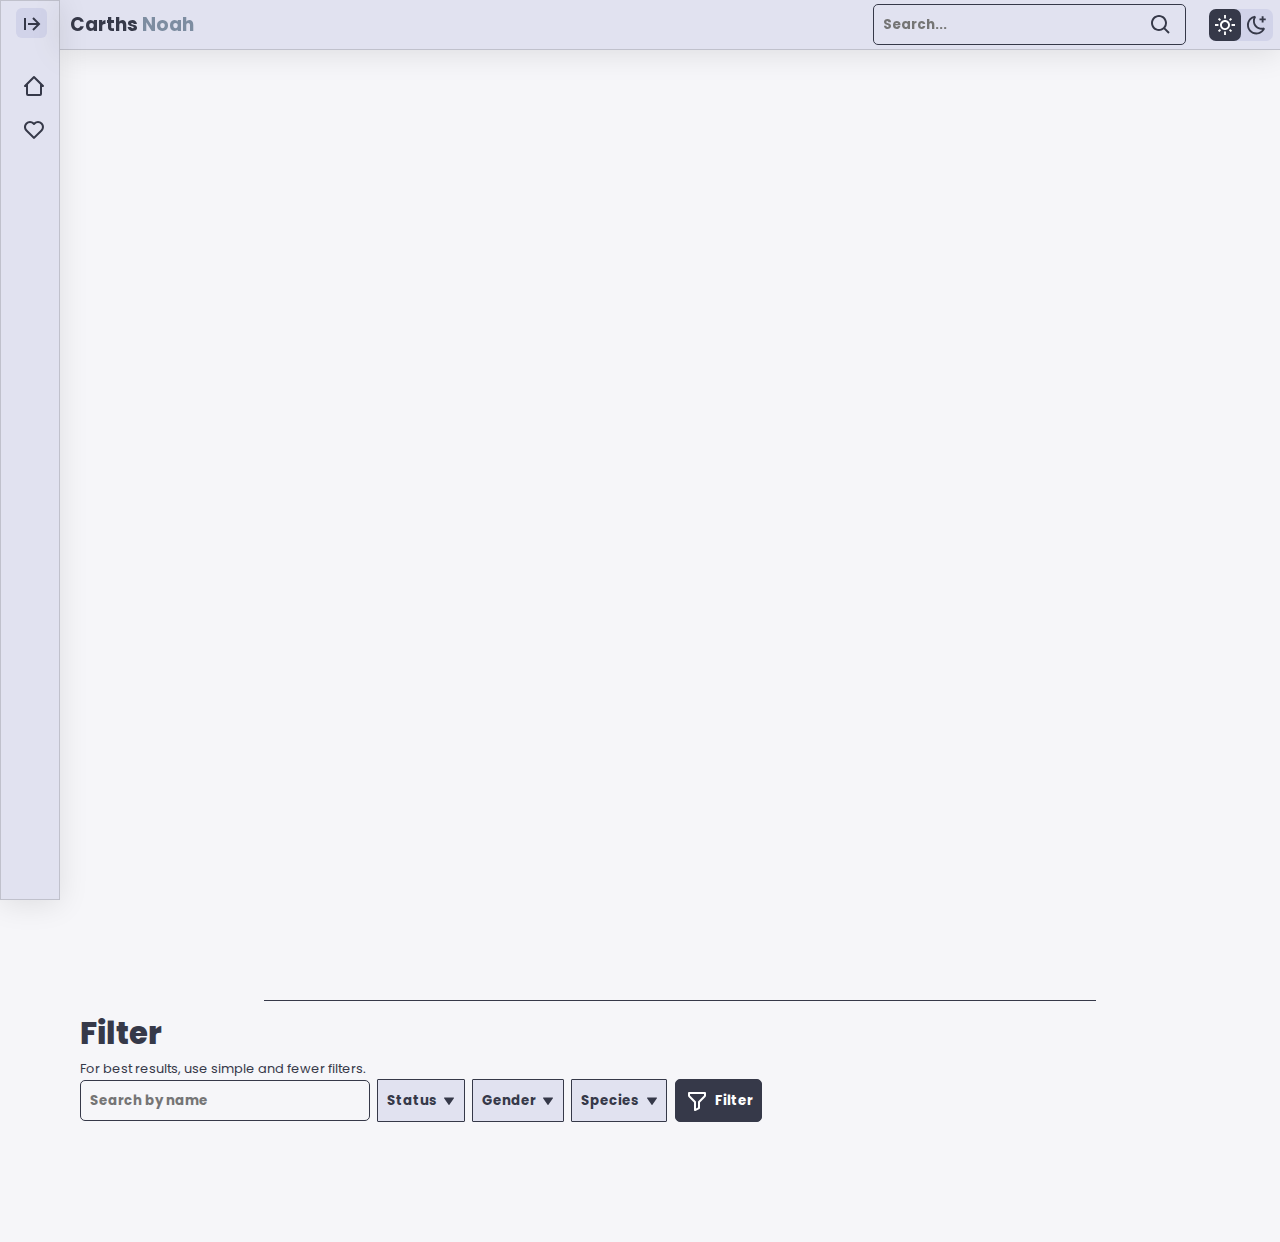
<file: index.html>
<!DOCTYPE html>
<html lang="en">
<head>
    <meta charset="UTF-8">
    <meta name="viewport" content="width=device-width, initial-scale=1.0">
    <title>Carths Noah</title>
    <link rel="stylesheet" href="styles/general.css">
    <link rel="stylesheet" href="styles/shared/header.css">
    <link rel="stylesheet" href="styles/shared/nav.css">
    <link rel="stylesheet" href="styles/shared/responsive.css">
    <link rel="stylesheet" href="styles/index/randomSection.css">
    <link rel="stylesheet" href="styles/index/main.css">
    <link rel="stylesheet" href="styles/index/paginationNav.css">
    <link rel="stylesheet" href="styles/index/filterSection.css">
    <link rel="shortcut icon" href="favicon/noah-favicon.ico" type="image/x-icon">
</head>
<body>
    <nav id="nav"></nav>
    <header id="header"></header>
    <section id="randomSection"></section>
    <div class="border-container"><div></div></div>
    <section id="filterSection" >
    </section>
    <main id="charactersListing">
        <div id="charactersCountContainer"></div>
        <div class="error-message-container"></div>
        <div class="characters-grid" id="charactersGrid"></div>
    </main>
    <nav id="paginationNav"></nav>
    <div class="show-nav-container">
        <button id="showNav">
            <svg xmlns="http://www.w3.org/2000/svg" width="24" height="24" viewBox="0 0 24 24" ><path d="M12 10c-1.1 0-2 .9-2 2s.9 2 2 2 2-.9 2-2-.9-2-2-2zm0-6c-1.1 0-2 .9-2 2s.9 2 2 2 2-.9 2-2-.9-2-2-2zm0 12c-1.1 0-2 .9-2 2s.9 2 2 2 2-.9 2-2-.9-2-2-2z"></path></svg>
        </button>
    </div>
    <script type="module" src="scripts/index.js"></script>
</body>
</html>
</file>
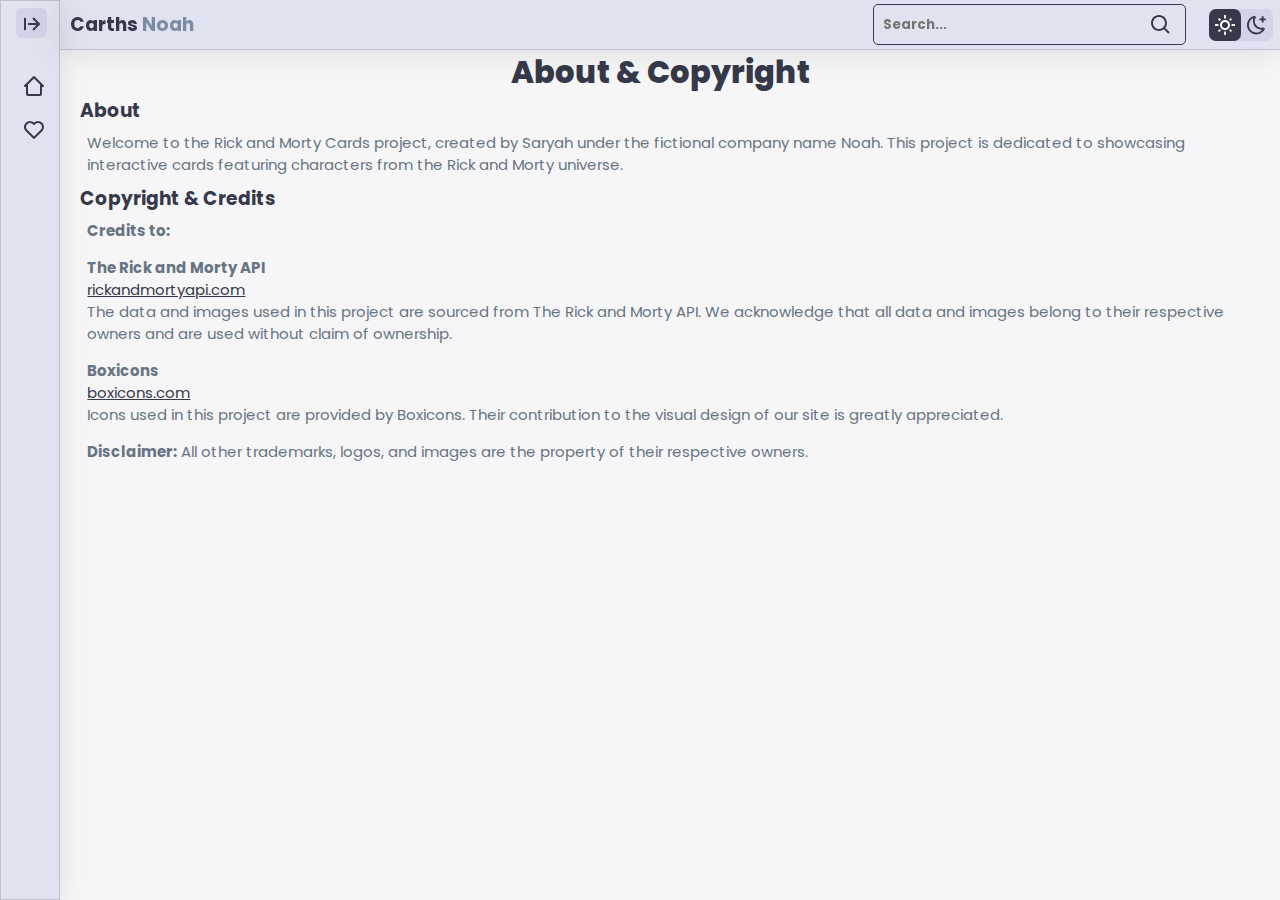
<file: about.html>
<!DOCTYPE html>
<html lang="en">
<head>
    <meta charset="UTF-8">
    <meta name="viewport" content="width=device-width, initial-scale=1.0">
    <title>About & Copyright</title>
    <link rel="stylesheet" href="styles/general.css">
    <link rel="stylesheet" href="styles/shared/header.css">
    <link rel="stylesheet" href="styles/shared/nav.css">
    <link rel="stylesheet" href="styles/shared/responsive.css">
    <link rel="stylesheet" href="styles/about/main.css">
    <link rel="shortcut icon" href="favicon/noah-favicon.ico" type="image/x-icon">
</head>
<body>
    <nav id="nav"></nav>
    <header id="header"></header>
    <div class="about-container">
        <h1>About & Copyright</h1>
        
        <section class="about">
            <h2>About</h2>
            <p>Welcome to the Rick and Morty Cards project, created by Saryah under the fictional company name Noah. This project is dedicated to showcasing interactive cards featuring characters from the Rick and Morty universe.</p>
        </section>
        
        <section class="credits">
            <h2>Copyright & Credits</h2>
            <p><strong>Credits to:</strong></p>
            <p><strong>The Rick and Morty API</strong><br>
            <a href="https://rickandmortyapi.com/" target="_blank">rickandmortyapi.com</a><br>
            The data and images used in this project are sourced from The Rick and Morty API. We acknowledge that all data and images belong to their respective owners and are used without claim of ownership.</p>
            
            <p><strong>Boxicons</strong><br>
            <a href="https://boxicons.com/" target="_blank">boxicons.com</a><br>
            Icons used in this project are provided by Boxicons. Their contribution to the visual design of our site is greatly appreciated.</p>
            
            <p><strong>Disclaimer:</strong> All other trademarks, logos, and images are the property of their respective owners.</p>
        </section>
    </div>
    <div class="show-nav-container">
        <button id="showNav">
            <svg xmlns="http://www.w3.org/2000/svg" width="24" height="24" viewBox="0 0 24 24" ><path d="M12 10c-1.1 0-2 .9-2 2s.9 2 2 2 2-.9 2-2-.9-2-2-2zm0-6c-1.1 0-2 .9-2 2s.9 2 2 2 2-.9 2-2-.9-2-2-2zm0 12c-1.1 0-2 .9-2 2s.9 2 2 2 2-.9 2-2-.9-2-2-2z"></path></svg>
        </button>
    </div>
    <script type="module" src="scripts/about.js"></script>
</body>
</html>
</file>
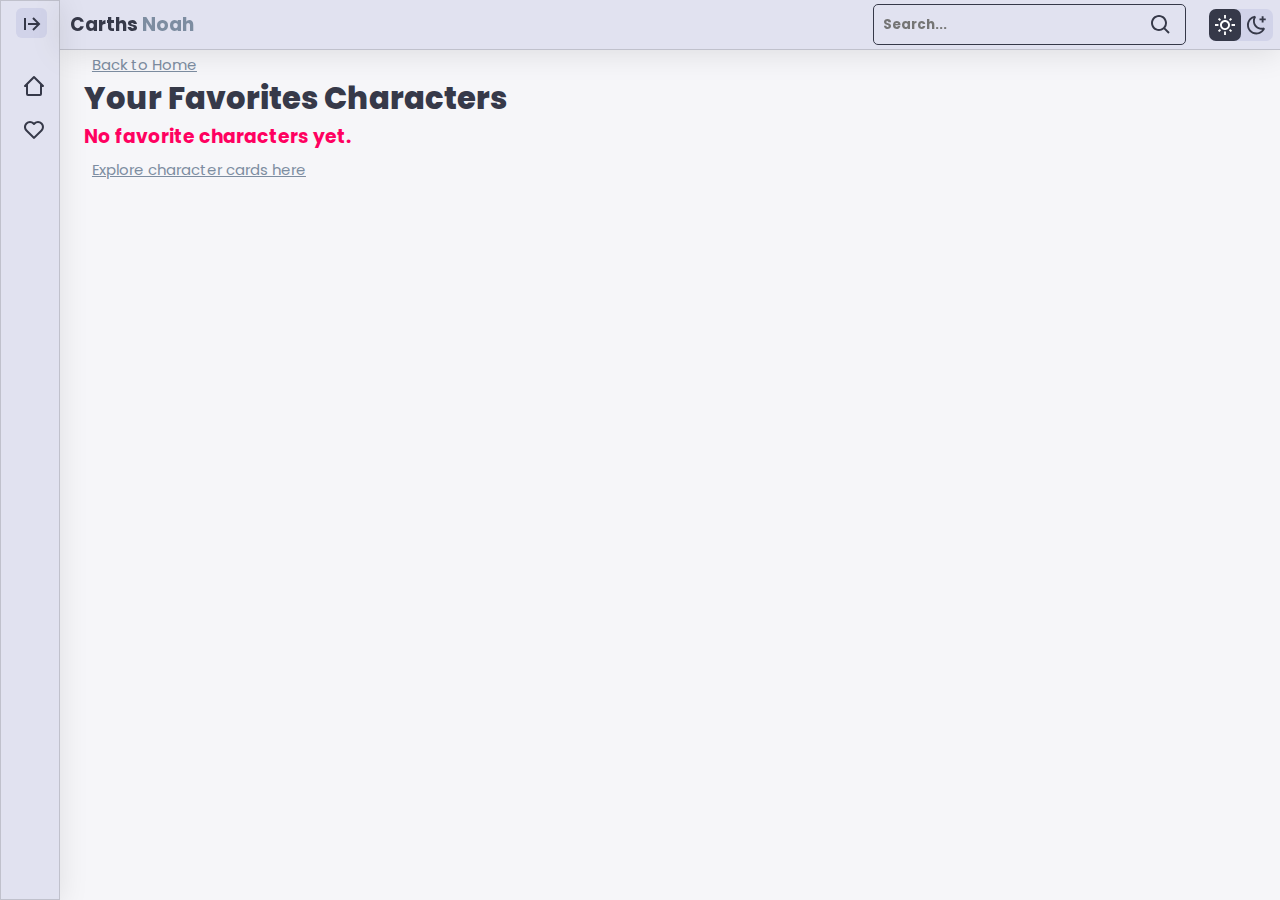
<file: favorites.html>
<!DOCTYPE html>
<html lang="en">
<head>
    <meta charset="UTF-8">
    <meta name="viewport" content="width=device-width, initial-scale=1.0">
    <title>Favorites Carths</title>
    <link rel="stylesheet" href="styles/general.css">
    <link rel="stylesheet" href="styles/shared/header.css">
    <link rel="stylesheet" href="styles/shared/nav.css">
    <link rel="stylesheet" href="styles/shared/responsive.css">
    <link rel="stylesheet" href="styles/favorites/main.css">
    <link rel="shortcut icon" href="favicon/noah-favicon.ico" type="image/x-icon">
</head>
<body>
    <nav id="nav"></nav>
    <header id="header"></header>
    </section>
    <main id="fav-characters-list">
        <a href="index.html">Back to Home</a>
        <h1>Your Favorites Characters</h1>
        <div class="empty-fav-card-container"></div>
        <div class="characters-grid js-characters-grid"></div>
    </main>
    <div class="show-nav-container">
        <button id="showNav">
            <svg xmlns="http://www.w3.org/2000/svg" width="24" height="24" viewBox="0 0 24 24" ><path d="M12 10c-1.1 0-2 .9-2 2s.9 2 2 2 2-.9 2-2-.9-2-2-2zm0-6c-1.1 0-2 .9-2 2s.9 2 2 2 2-.9 2-2-.9-2-2-2zm0 12c-1.1 0-2 .9-2 2s.9 2 2 2 2-.9 2-2-.9-2-2-2z"></path></svg>
        </button>
    </div>
    <script type="module" src="scripts/favorites.js"></script>
</body>
</html>
</file>
<file: styles/general.css>
@import url('https://fonts.googleapis.com/css2?family=Poppins:ital,wght@0,100;0,200;0,300;0,400;0,500;0,600;0,700;0,800;0,900;1,100;1,200;1,300;1,400;1,500;1,600;1,700;1,800;1,900&display=swap');
@import url('https://fonts.googleapis.com/css2?family=Karla:ital,wght@0,200..800;1,200..800&display=swap');
:root{
    --color-primary: var(--color-dark);
    --color-danger: #FF0060;
    --color-success: #25c974;
    --color-warning: #F7D060;
    --color-white: #fff;
    --color-info-dark: #7d8da1;
    --color-dark: #363949;
    --color-light: #848bc82e;
    --color-dark-variant: #677483;
    --color-background: #f6f6f9;
    --card-border-radius: 2rem;
    --border-radius-1: 0.4rem;
    --border-radius-2: 1.2rem;
    --color-gradient: linear-gradient(90deg, #eee, #f9f9f9, #eee);

    --card-padding: 1.8rem;
    --padding-1: 1.2rem;
    --box-shadow: 0 2rem 3rem var(--color-light);
    --font-family: "Poppins", sans-serif;
}

.dark-mode-variables{
    --color-background: #181a1e;
    --color-white: #202528;
    --color-dark: #edeffd;
    --color-dark-variant: #a3bdcc;
    --color-light: rgba(0, 0, 0, 0.4);
    --color-gradient: linear-gradient(to right, #656871 0%, #888b94 20%, #656871 40%, #656871 100%);
    --box-shadow: 0 2rem 3rem var(--color-light);
}

*{
    margin: 0;
    padding: 0;
    outline: 0;
    border: 0;
    text-decoration: none;
    box-sizing: border-box;
    scroll-behavior: smooth;
}

html{
    font-size: 17px;
}

body{
    padding:50px 40px 2em 80px;
    font-family: 'Poppins', sans-serif;
    font-size: 0.88rem;
    overflow-x: hidden;
    color: var(--color-dark);
    background-color: var(--color-background);
    transition: color 0.3s ease;
}
svg,i {
    color: var(--color-dark);
    fill: var(--color-dark);
}

a{
    color: var(--color-dark);
    transition: opacity 0.3s ease;
}
a:hover {
    opacity: 0.8;
}
li {
    list-style: none;
}
img{
    display: block;
    width: 100%;
    height: 100%;
    object-fit: contain;
}

h1{
    font-weight: 800;
    font-size: 1.8rem;
}

h2{
    font-weight: 700;
    font-size: 1.1rem;
}

h3{
    font-weight: 500;
    font-size: 0.87rem;
}

small{
    font-size: 0.76rem;
}

p{
    color: var(--color-dark-variant);
}
.limit-text-to-1-lines {
    display: -webkit-box;
    -webkit-line-clamp: 1;
    -webkit-box-orient: vertical;
    overflow: hidden;
}
b{
    color: var(--color-dark);
}
input, select, button {
    font-family: inherit;
}
button {
    color: var(--color-dark);
    font-weight: bold;
    border: 1px solid var(--color-primary);
    border-radius: 1px;
    background: var(--color-light);
    padding: 0.5rem;
    cursor: pointer;
    transition: opacity 300ms ease;
}
button:hover {
    opacity: 0.7;
}
.border-container {
    display: flex;
    justify-content: center;
    align-items: center;
    padding:50px 40px 10px 80px;
}
.border-container div {
    height: 1px;
    background-color: var(--color-primary);
    width: 80%;
}

.color-unkown {
    fill: var(--color-info-dark);
}
.color-alive {
    fill: var(--color-success);
}
.color-dead {
    fill: var(--color-danger);
}
::-webkit-scrollbar{
    width: 7px;
}
::-webkit-scrollbar-track{
    background-color: var(--color-white);
    border-radius: 20px;
}
::-webkit-scrollbar-thumb{
    background-color: var(--color-light);
    border-radius: 20px;
}
</file>
<file: styles/shared/header.css>
header {
    position: fixed;
    top: 0;
    right: 0;
    left: 60px;
    height: 50px;
    display: flex;
    justify-content: space-between;
    align-items: center;
    padding: .5em;
    background: var(--color-light);
    box-shadow: 0 4px 30px rgba(0, 0, 0, 0.1);
    backdrop-filter: blur(4px);
    border-bottom: 1px solid rgba(0, 0, 0, 0.15);
    z-index: 99;
}
.brand-name {
    flex-shrink: 0;
    padding: 0.2em;
}
.brand-name span {
    color: var(--color-info-dark);
}
.header-right-side {
    display: flex;
    align-items: center;
    justify-content: space-between;
    gap: 1.5em;
    width: 400px;
}
.query-container {
    position: relative;
    display: flex;
    justify-content: center;
    align-items: center;
    flex-grow: 1;
}
.query-container input {
    padding: 0.7em 3em 0.7em 0.7em;
    border: 1px solid var(--color-primary);
    border-radius: 5px;
    width: 100%;
    background-color: transparent;
    font-weight: bold;
    color: inherit;
    }
.query-container input:focus {
    outline: 2px solid var(--color-primary);
}
.query-container button {
    background-color: transparent;
    border: none;
    cursor: pointer;
    position: absolute;
    right: 5px;
    display: flex;
    justify-content: center;
    align-items: center;
}

.toggle-theme-container {
    display: flex;
    justify-content: center;
    align-items: center;
    border-radius: 7px;
    background-color: var(--color-light);
    transition: all 0.25s ease-in-out;
    cursor: pointer;
}
.toggle-theme-container svg{
    fill: var(--color-dark);
    border-radius: 7px;
    padding: 6px;
}
.toggle-theme-container .isToggle {
    fill:  white;
    background-color: var(--color-primary);
}
nav button {
    background-color: transparent;
}
</file>
<file: styles/shared/nav.css>
#nav {
    position: fixed;
    left: 0;
    width: 60px;
    bottom: 0;
    top: 0;
    display: flex;
    flex-direction: column;
    justify-content: space-between;
    padding: 0.5em 0.5em 0.5em 1em;
    z-index: 100;
    background: var(--color-light);
    box-shadow: 0 4px 30px rgba(0, 0, 0, 0.1);
    backdrop-filter: blur(4px);
    -webkit-backdrop-filter: blur(4px); /* Safari */
    -moz-backdrop-filter: blur(4px); /* Firefox */
    -o-backdrop-filter: blur(4px); /* Opera */
    -ms-backdrop-filter: blur(4px); /* Internet Explorer */
    border: 1px solid rgba(0, 0, 0, 0.15);
    transition: width 0.3s ease;
}
#nav.isToggled {
    width: 250px;
}
#nav.isToggled .nav-toggle-button svg{
    transform: rotate(0deg)
}
#nav.isToggled .toggle-container{
    justify-content: flex-end;
}
#nav.isToggled .link-description{
    pointer-events: auto;
    opacity:1;
}
#nav.isToggled footer {
    display: flex;
    opacity: 1;
}
.toggle-container {
    display: flex;
    justify-content: flex-start;
    transition: justify-content 0.3s ease;
}
.nav-toggle-button {
    display: flex;
    justify-content: center;
    align-content: center;
    cursor: pointer;
    background: var(--color-light);
    border: 1px solid transparent;
    border-radius: 6px;
    height: 30px;
    padding: 0.2em;
    margin-bottom: 30px;
}

.nav-toggle-button svg {
    transform: rotate(180deg);
    transition: transform 0.5s ease;
}
.nav-toggle-button:hover {
    border: 1px solid var(--color-primary);
}

.up-side ul {
    display: flex;
    flex-direction: column;
    row-gap: 0.5em;
}

.up-side li {
    display: flex;
    align-items: center;
    column-gap: 0.8em;
    padding: 0.4em;
    height: 36px;
}

.up-side li:hover {
    border: 1px solid var(--color-primary);
    background-color: var(--color-light);
    border-radius: 5px;
}
.up-side li:hover svg {
    transition: all 0.25s ease;
    scale: 1.2;
}
.up-side li div {
    display: flex;
    justify-content: center;
    align-items: center;
}

.link-description {
    font-weight: 800;
    pointer-events: none;
    opacity: 0;
    transition: opacity 0.3s ease;
}

footer{
    display: none;
    flex-direction: column;
    justify-content: space-between;
    align-items: center;
    gap: 0.5em;
    padding: 0.7em 0 0.7em 0;
    opacity: 0;
    transition: opacity 300ms ease-in;
    border-block: 1px solid var(--color-primary);
    /* border-top: 1px solid var(--color-primary);
    border-bottom: 1px solid var(--color-primary); */
}
footer a {
    text-decoration: underline;
}
.show-nav-container {
    display: none;
    position: fixed;
    right: 20px;
    bottom: 20px;
    pointer-events:none;
}
.show-nav-container button {
    border-radius: 50%;
    display: flex;
    justify-content: center;
    align-items: center;
    background-color: var(--color-white);
}
</file>
<file: styles/shared/responsive.css>
@media (max-width: 620px){
    body {
        padding:3em 2em ;
    }
    #nav {
        pointer-events: none;
        scale: 0;
        transform-origin: top left;
        transition: all 0.3s ease;
    }
    header {
        left: 0;
    }
    .show-nav-container{
        display: block;
        pointer-events: auto;
    }
    #nav.show-nav {
        pointer-events: auto;
        scale: 1;
        width: 250px;
        transition: all 300ms ease;
    }
    #nav.show-nav .toggle-container{
        opacity: 0;
        pointer-events: none;
    }
    #nav.show-nav .link-description{
        pointer-events: auto;
        opacity:1;
    }
    #nav.show-nav footer {
        display: flex;
        opacity: 1;
    }
}
</file>
<file: styles/index/randomSection.css>
#randomSection {
    display: flex;
    flex-direction: column;
    align-items: center;
    justify-content: center;
    min-height: 100vh;
}
#randomSection .wrapper {
    display: flex;
    flex-direction: column;
    justify-content: center;
    /* min-width: 400px; */
    border-radius: 5px;
    background-color: var(--color-light);
    margin-bottom: 15px;
    /* padding-bottom: 10px; */
}
#randomSection .wrapper .img-container {
    width: 100%;
}
#randomSection .wrapper .img-container img {
    border-radius: 5px 5px 0 0 ;
}
#randomSection .wrapper .character-info {
    padding: 0.5em;
    text-align: start;
}
#randomSection .wrapper .add-favorite-container {
    position: relative;
    display: flex;
    justify-content: center;
    align-items: center;
}
</file>
<file: styles/index/main.css>
#charactersListing {
    margin: 2em 0;
}
#charactersListing .characters-grid {
    display: grid;
    justify-content: center;
    grid-template-columns: repeat(auto-fit,min(250px));
    gap: 0.5em;
    margin: 2em 0 2em 0;
}

.characters-grid .character-card{
    display: flex;
    flex-direction: column;
    justify-content: center;
    background-color: var(--color-light);
    border: 1px solid transparent;
    border-radius: 5px;
    margin-bottom: 15px;
    gap: 0.3em;
    transition: border-color 300ms ease;
}
.characters-grid .character-card:hover {
    border-color: var(--color-primary);
}
.characters-grid .character-image-container {
    width: 100%;
}

.characters-grid .character-image-container img {
    border-radius: 5px 5px 0 0;
    cursor: pointer;
}
.character-card .character-info { 
    padding: 0.3em; 
    text-align: start; 
}
.characters-grid .character-info div {
    display: flex;
    align-items: center;
    column-gap: 0.2em;
}
.character-card .add-favorite-container {
    position: relative;
    display: flex;
    justify-content: center;
    align-items: center;
    flex-direction: column;
}

#charactersCountContainer span {
    color: var(--color-warning) ;
}

.added-msg{
    position: absolute;
    top: -85%;
    background-color: var(--color-dark);
    color: var(--color-white);
    border: 1px solid var(--color-dark);
    border-radius: 3px;
    padding: 0.2em;
    pointer-events: none;
    font-weight: 500;
    display: none;
}
.added-msg.active{
    display: block;
}

.error-message-container {
    display: flex;
    justify-content: center; 
    align-items: center;
    flex-direction: column;
    flex-wrap: wrap;
    text-align: center;
    overflow: hidden;
}
.error-message-container span {
    color: var(--color-danger);
    font-style: italic;
    white-space: wrap;
}
</file>
<file: styles/index/paginationNav.css>
#paginationNav ul {
    display: flex;
    justify-content: center;
    align-items: center;
    flex-wrap: wrap;
    gap: 0.5em;
}
#paginationNav ul li button {
    display: flex;
    justify-content: center;
    align-items: center;
    width: 30px;
    transition: all 300ms ;
    padding: 0.2em;
}

#paginationNav ul li #paginationBtn.active, #paginationNav ul li #paginationBtn:hover {
    color: var(--color-white);
    border-radius: 5px;
    background: var(--color-dark);
    opacity: 1;
}
</file>
<file: styles/index/filterSection.css>
.filter-container {
    display: flex;
    justify-content: start;
    align-items: center;
    flex-wrap: wrap;
    gap: 0.5em;
}
.filter-container input {
    padding: 0.7em;
    border: 1px solid var(--color-primary);
    border-radius: 5px;
    background-color: transparent;
    font-weight: bold;
    color: inherit;
    }
.filter-container input:focus {
    outline: 2px solid var(--color-primary);
}

.filter-container button {
    display: flex;
    justify-content: space-between;
    align-items: center;
    gap: 0.5em;
}
.filter-container button div {
    display: flex;
    justify-content: space-between;
    align-items: center;
}
.filter-container button svg {
    /* transform: rotate(180deg); */
    width: 12px;
    transition: 300ms linear;
}
.filter-container > :last-child {
    color: var(--color-white);
    border-radius: 5px;
    background: var(--color-dark);
}
.filter-container > :last-child svg{
    fill: var(--color-white);
    width: 24px;
}
.filter-buttons-container {
    position: relative;
}
.filter-buttons-container .options-container {
    display: none;
    z-index: 100;
    position: absolute;
    bottom: unset;
    left: 25%;
    transform: translateX(-25%);
    margin-top: 3px;
    background-color: var(--color-white);
    border: 1px solid var(--color-primary);
    border-radius: 5px;
    padding: 0.3em;
    max-height: 200px;
    width: auto;
    white-space: nowrap;
    overflow-y: auto;
    pointer-events: none;
}
.filter-buttons-container.active .options-container{
    display: block;
    pointer-events: auto;
}
.filter-buttons-container.active button svg{
    transform: rotate(180deg);
}

.filter-buttons-container .options-container ul li{
    display: flex;
    align-items: center;
    justify-content: start; 
    height: 25px;
    /* margin-bottom: 3px; */
    border-radius: 2px;
    padding: 0 0.3em;
    cursor: pointer;
    font-weight: 500;
}
.filter-buttons-container .options-container ul li:hover {
    background-color: var(--color-light);
    
}
</file>
<file: styles/about/main.css>
.about-container {
    display: flex;
    justify-content: center;
    align-items: center;
    flex-direction: column;
}
.about-container a {
    text-decoration: underline;
}
.about-container p {
    padding: 0.5em;
}
</file>
<file: styles/favorites/main.css>
#fav-characters-list{
    padding: 0.3em;
}
.empty-fav-card-container {
    display: flex;
    align-items: start;
    flex-direction: column;
}
.empty-fav-card-container h2{
    color: var(--color-danger);
}
#fav-characters-list h2 {
    text-align: start;
}
#fav-characters-list a {
    text-decoration: underline;
    color: var(--color-info-dark);
    padding: 0.5em;
}

.characters-grid { 
    display: grid;
    justify-content: center;
    grid-template-columns: repeat(auto-fit,min(270px));
    gap: 0.8em;
}
#fav-characters-list .wrapper {
    display: flex;
    flex-direction: column;
    flex-grow: 1; /* Allow the wrapper to grow and fill available space */
    height: 100%;
    border-radius: 5px;
    background-color: var(--color-light);
    border:1px solid var(--color-primary);
}
#fav-characters-list .wrapper .img-container {
    position: relative;
    width: 100%;
}
#fav-characters-list .wrapper .img-container .remove-character {
    position: absolute;
    display: flex;
    justify-content: center;
    align-items: center;
    right: 5px;
    top: 5px;
    border-radius: 50%;
    padding: 1em;
    height: 24px;
    width: 24px;
    opacity: 0.5;
    border: none;
}
#fav-characters-list .wrapper .img-container .remove-character:hover {
    opacity: 1;
}
#fav-characters-list .wrapper .img-container .remove-character svg {
    position: inherit;
    fill: var(--color-danger);
}
#fav-characters-list .wrapper .img-container img {
    border-radius: 5px 5px 0 0 ;
}
#fav-characters-list .wrapper .character-info {
    padding: 0.5em;
    text-align: start;
}
</file>
